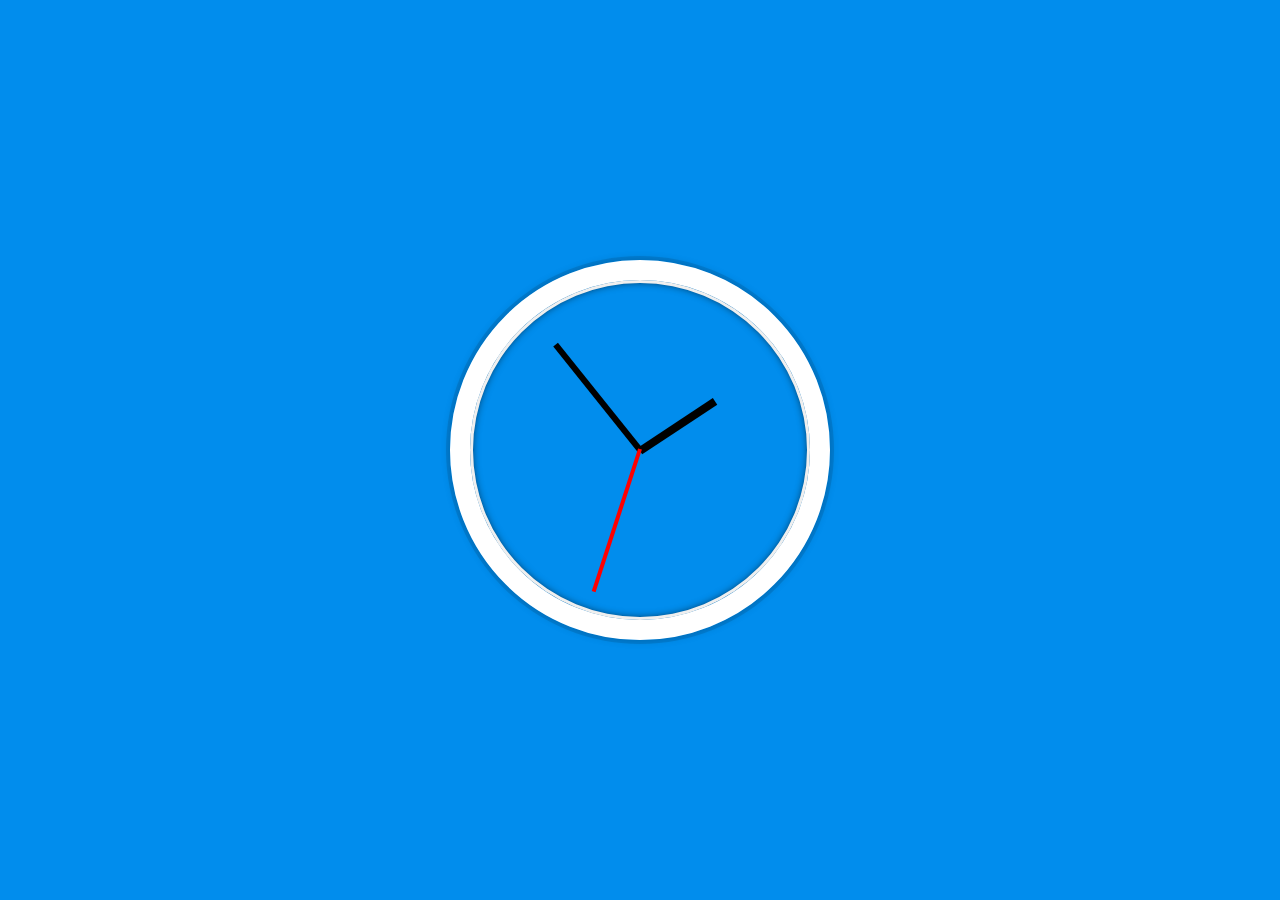
<file: 02 - JS and CSS Clock/index.html>
<!DOCTYPE html>
<html lang="en">
<head>
  <meta charset="UTF-8">
  <title>JS + CSS Clock</title>
  <link rel="stylesheet" href="style.css">
</head>
<body>

  <div class="clock">
    <div class="clock-face">
      <div class="hand hour-hand"></div>
      <div class="hand min-hand"></div>
      <div class="hand second-hand"></div>
    </div>
  </div>

  <script src="app.js"></script>

</body>
</html>
</file>
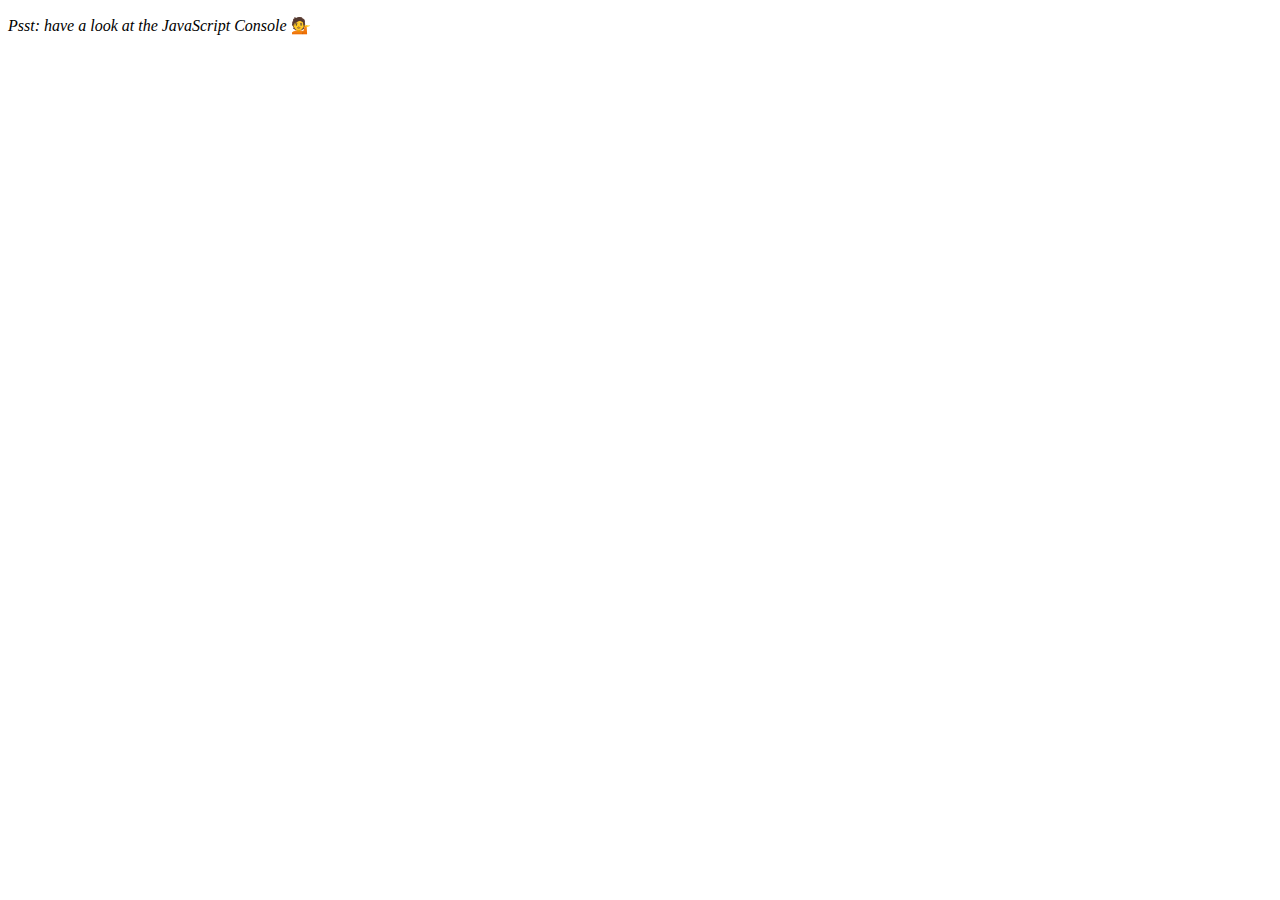
<file: 04 - Array Cardio Day 1/index.html>
<!DOCTYPE html>
<html lang="en">
<head>
  <meta charset="UTF-8">
  <title>Array Cardio 💪</title>
</head>
<body>
  <p><em>Psst: have a look at the JavaScript Console</em> 💁</p>
  <script>
    // Get your shorts on - this is an array workout!
    // ## Array Cardio Day 1

    // Some data we can work with

    const inventors = [
      { first: 'Albert', last: 'Einstein', year: 1879, passed: 1955 },
      { first: 'Isaac', last: 'Newton', year: 1643, passed: 1727 },
      { first: 'Galileo', last: 'Galilei', year: 1564, passed: 1642 },
      { first: 'Marie', last: 'Curie', year: 1867, passed: 1934 },
      { first: 'Johannes', last: 'Kepler', year: 1571, passed: 1630 },
      { first: 'Nicolaus', last: 'Copernicus', year: 1473, passed: 1543 },
      { first: 'Max', last: 'Planck', year: 1858, passed: 1947 },
      { first: 'Katherine', last: 'Blodgett', year: 1898, passed: 1979 },
      { first: 'Ada', last: 'Lovelace', year: 1815, passed: 1852 },
      { first: 'Sarah E.', last: 'Goode', year: 1855, passed: 1905 },
      { first: 'Lise', last: 'Meitner', year: 1878, passed: 1968 },
      { first: 'Hanna', last: 'Hammarström', year: 1829, passed: 1909 }
    ];

    const people = ['Beck, Glenn', 'Becker, Carl', 'Beckett, Samuel', 'Beddoes, Mick', 'Beecher, Henry', 'Beethoven, Ludwig', 'Begin, Menachem', 'Belloc, Hilaire', 'Bellow, Saul', 'Benchley, Robert', 'Benenson, Peter', 'Ben-Gurion, David', 'Benjamin, Walter', 'Benn, Tony', 'Bennington, Chester', 'Benson, Leana', 'Bent, Silas', 'Bentsen, Lloyd', 'Berger, Ric', 'Bergman, Ingmar', 'Berio, Luciano', 'Berle, Milton', 'Berlin, Irving', 'Berne, Eric', 'Bernhard, Sandra', 'Berra, Yogi', 'Berry, Halle', 'Berry, Wendell', 'Bethea, Erin', 'Bevan, Aneurin', 'Bevel, Ken', 'Biden, Joseph', 'Bierce, Ambrose', 'Biko, Steve', 'Billings, Josh', 'Biondo, Frank', 'Birrell, Augustine', 'Black Elk', 'Blair, Robert', 'Blair, Tony', 'Blake, William'];

    // Array.prototype.filter()
    // 1. Filter the list of inventors for those who were born in the 1500's
    const fifteen = inventors.filter(inventor => (inventor.year >= 1500 && inventor.year < 1600));

    console.table(fifteen);

    // Array.prototype.map()
    // 2. Give us an array of the inventor first and last names
    const fullNames = inventors.map(inventor => `${inventor.first} ${inventor.last}`);
    console.log(fullNames);

    // Array.prototype.sort()
    // 3. Sort the inventors by birthdate, oldest to youngest
    // const ordered = inventors.sort(function(a, b) {
    //   if(a.year > b.year) {
    //     return 1;
    //   } else {
    //     return -1;
    //   }
    // });

    const ordered = inventors.sort((a, b) => a.year > b.year ? 1 : -1);
    console.table(ordered);

    // Array.prototype.reduce()
    // 4. How many years did all the inventors live?
    const totalYears = inventors.reduce((total, inventor) => {
      return total + (inventor.passed - inventor.year);
    }, 0);

    console.log(totalYears);

    // 5. Sort the inventors by years lived
    const oldest = inventors.sort(function(a, b) {
      const lastInventor = a.passed - a.year;
      const nextInventor = b.passed - b.year;
      return lastInventor > nextInventor ? -1 : 1;
    });
    console.table(oldest);

    // 6. create a list of Boulevards in Paris that contain 'de' anywhere in the name
    // https://en.wikipedia.org/wiki/Category:Boulevards_in_Paris

    // const category = document.querySelector('.mw-category');
    // const links = Array.from(category.querySelectorAll('a'));
    // const de = links
    //             .map(link => link.textContent)
    //             .filter(streetName => streetName.includes('de'));

    // 7. sort Exercise
    // Sort the people alphabetically by last name
    const alpha = people.sort((lastOne, nextOne) => {
      const [aLast, aFirst] = lastOne.split(', ');
      const [bLast, bFirst] = nextOne.split(', ');
      return aLast > bLast ? 1 : -1;
    });
    console.log(alpha);

    // 8. Reduce Exercise
    // Sum up the instances of each of these
    const data = ['car', 'car', 'truck', 'truck', 'bike', 'walk', 'car', 'van', 'bike', 'walk', 'car', 'van', 'car', 'truck', 'pogostick'];

    const transportation = data.reduce(function(obj, item) {
      if (!obj[item]) {
        obj[item] = 0;
      }
      obj[item]++;
      return obj;
    }, {});

    console.log(transportation);

  </script>
</body>
</html>
</file>
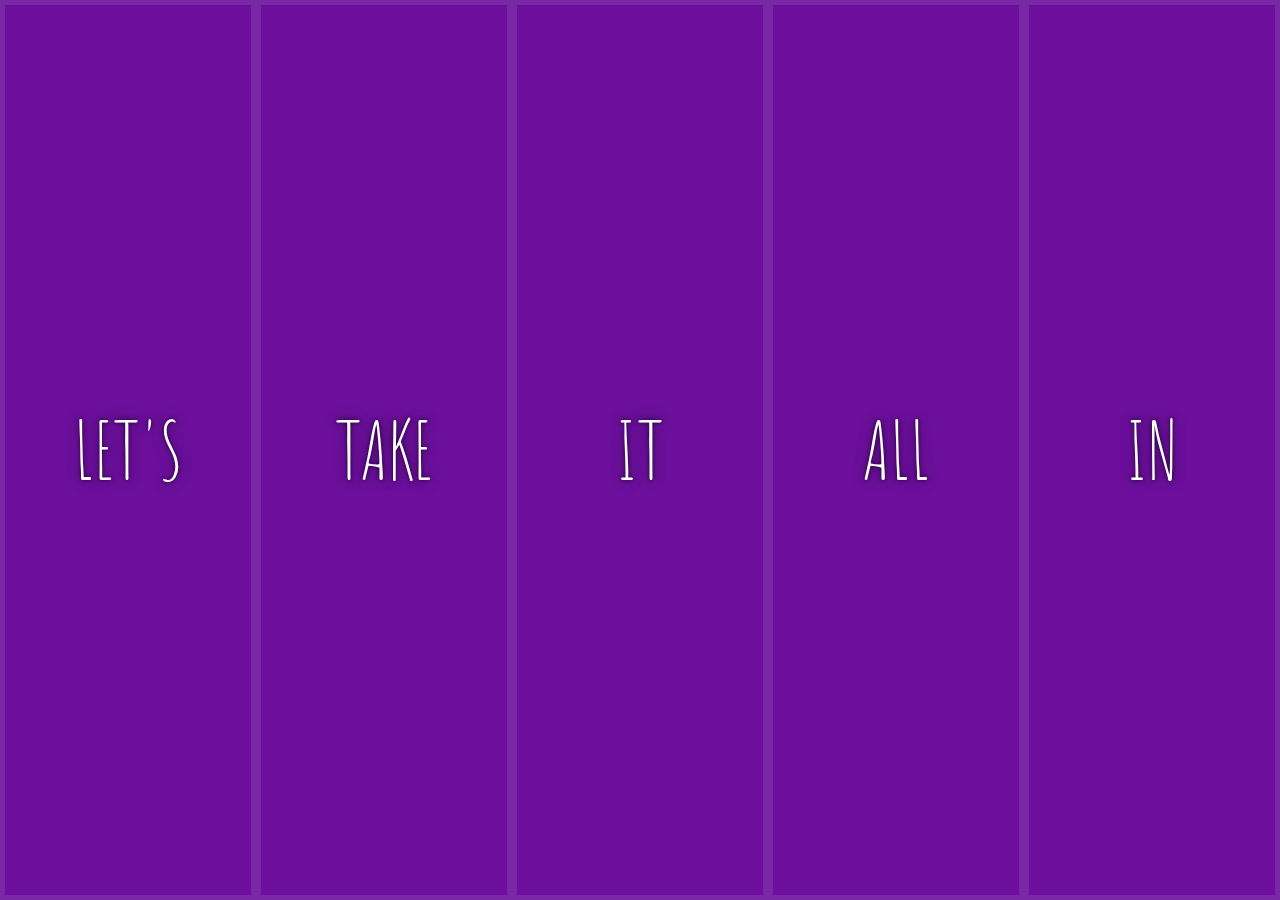
<file: 05 - Flex Panel Gallery/index.html>
<!DOCTYPE html>
<html lang="en">
<head>
  <meta charset="UTF-8">
  <title>Flex Panels 💪</title>
  <link href='https://fonts.googleapis.com/css?family=Amatic+SC' rel='stylesheet' type='text/css'>
  <link rel="stylesheet" href="style.css">
</head>
<body>

  <div class="panels">
    <div class="panel panel1">
      <p>Hey</p>
      <p>Let's</p>
      <p>Dance</p>
    </div>
    <div class="panel panel2">
      <p>Give</p>
      <p>Take</p>
      <p>Receive</p>
    </div>
    <div class="panel panel3">
      <p>Experience</p>
      <p>It</p>
      <p>Today</p>
    </div>
    <div class="panel panel4">
      <p>Give</p>
      <p>All</p>
      <p>You can</p>
    </div>
    <div class="panel panel5">
      <p>Life</p>
      <p>In</p>
      <p>Motion</p>
    </div>
  </div>

  <script src="app.js"></script>

</body>
</html>
</file>
<file: 02 - JS and CSS Clock/style.css>
html {
  background:#018DED url(http://unsplash.it/1500/1000?image=881&blur=50);
  background-size:cover;
  font-family:'helvetica neue';
  text-align: center;
  font-size: 10px;
}

body {
  margin: 0;
  font-size: 2rem;
  display:flex;
  flex:1;
  min-height: 100vh;
  align-items: center;
}

.clock {
  width: 30rem;
  height: 30rem;
  border:20px solid white;
  border-radius:50%;
  margin:50px auto;
  position: relative;
  padding:2rem;
  box-shadow:
    0 0 0 4px rgba(0,0,0,0.1),
    inset 0 0 0 3px #EFEFEF,
    inset 0 0 10px black,
    0 0 10px rgba(0,0,0,0.2);
}

.clock-face {
  position: relative;
  width: 100%;
  height: 100%;
  transform: translateY(-3px); /* account for the height of the clock hands */
}

.hand {
  background:black;
  position: absolute;
  top:50%;
  transform-origin: 100%;
  transform: rotate(90deg);
  transition: all 0.05s;
  transition-timing-function: cubic-bezier(0.1, 2.7, 0.58, 1);
}

.hand--transition-none {
  transition: none;
}

.second-hand {
  background: red;
  height: 4px;
  width: 50%;
}

.min-hand {
  height: 6px;
  width: 45%;
  left: 5%;
}

.hour-hand {
  height: 8px;
  width: 30%;
  left: 20%;
}
</file>
<file: 05 - Flex Panel Gallery/style.css>
html {
  box-sizing: border-box;
  background: #ffc600;
  font-family: 'helvetica neue';
  font-size: 20px;
  font-weight: 200;
}

body {
  margin: 0;
}

*,
*:before,
*:after {
  box-sizing: inherit;
}

.panels {
  min-height: 100vh;
  overflow: hidden;
  display: flex;
}

.panel {
  background: #6B0F9C;
  box-shadow: inset 0 0 0 5px rgba(255, 255, 255, 0.1);
  color: white;
  text-align: center;
  align-items: center;
  /* Safari transitionend event.propertyName === flex */
  /* Chrome + FF transitionend event.propertyName === flex-grow */
  transition: font-size 0.7s cubic-bezier(0.61, -0.19, 0.7, -0.11),
  flex 0.7s cubic-bezier(0.61, -0.19, 0.7, -0.11),
  background 0.2s;
  font-size: 20px;
  background-size: cover;
  background-position: center;
  flex: 1;
  display: flex;
  justify-content: center;
  align-items: center;
  flex-direction: column;
}


.panel1 {
  background-image: url(https://source.unsplash.com/gYl-UtwNg_I/1500x1500);
}

.panel2 {
  background-image: url(https://source.unsplash.com/rFKUFzjPYiQ/1500x1500);
}

.panel3 {
  background-image: url(https://images.unsplash.com/photo-1465188162913-8fb5709d6d57?ixlib=rb-0.3.5&q=80&fm=jpg&crop=faces&cs=tinysrgb&w=1500&h=1500&fit=crop&s=967e8a713a4e395260793fc8c802901d);
}

.panel4 {
  background-image: url(https://source.unsplash.com/ITjiVXcwVng/1500x1500);
}

.panel5 {
  background-image: url(https://source.unsplash.com/3MNzGlQM7qs/1500x1500);
}

.panel > * {
  margin: 0;
  width: 100%;
  transition: transform 0.5s;
  flex: 1 0 auto;
  display: flex;
  justify-content: center;
  align-items: center;
}

.panel > *:first-child {
  transform: translateY(-100%);
}

.panel.open-active > *:first-child {
  transform: translateY(0);
}

.panel > *:last-child {
  transform: translateY(100%);
}

.panel.open-active > *:last-child {
  transform: translateY(0);
}

.panel p {
  text-transform: uppercase;
  font-family: 'Amatic SC', cursive;
  text-shadow: 0 0 4px rgba(0, 0, 0, 0.72), 0 0 14px rgba(0, 0, 0, 0.45);
  font-size: 2em;
}

.panel p:nth-child(2) {
  font-size: 4em;
}

.panel.open {
  flex: 5;
  font-size: 40px;
}
</file>
